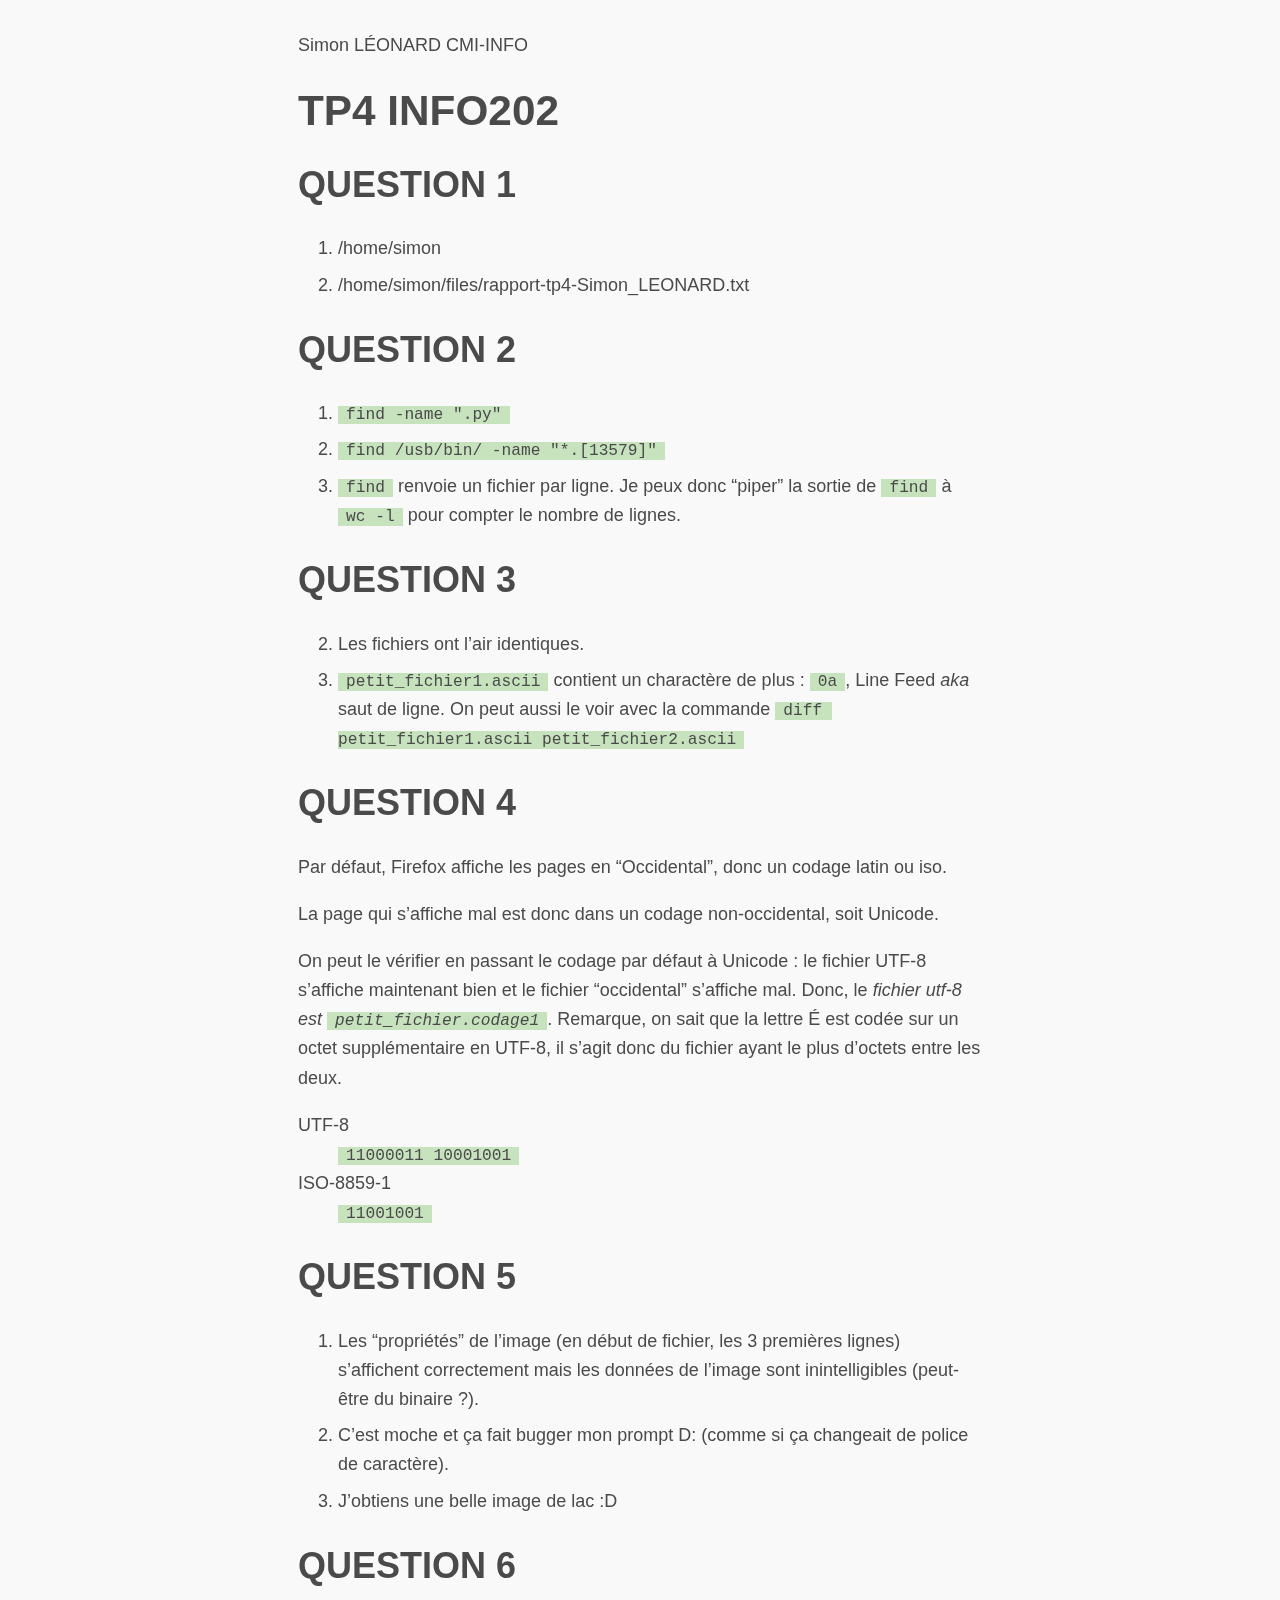
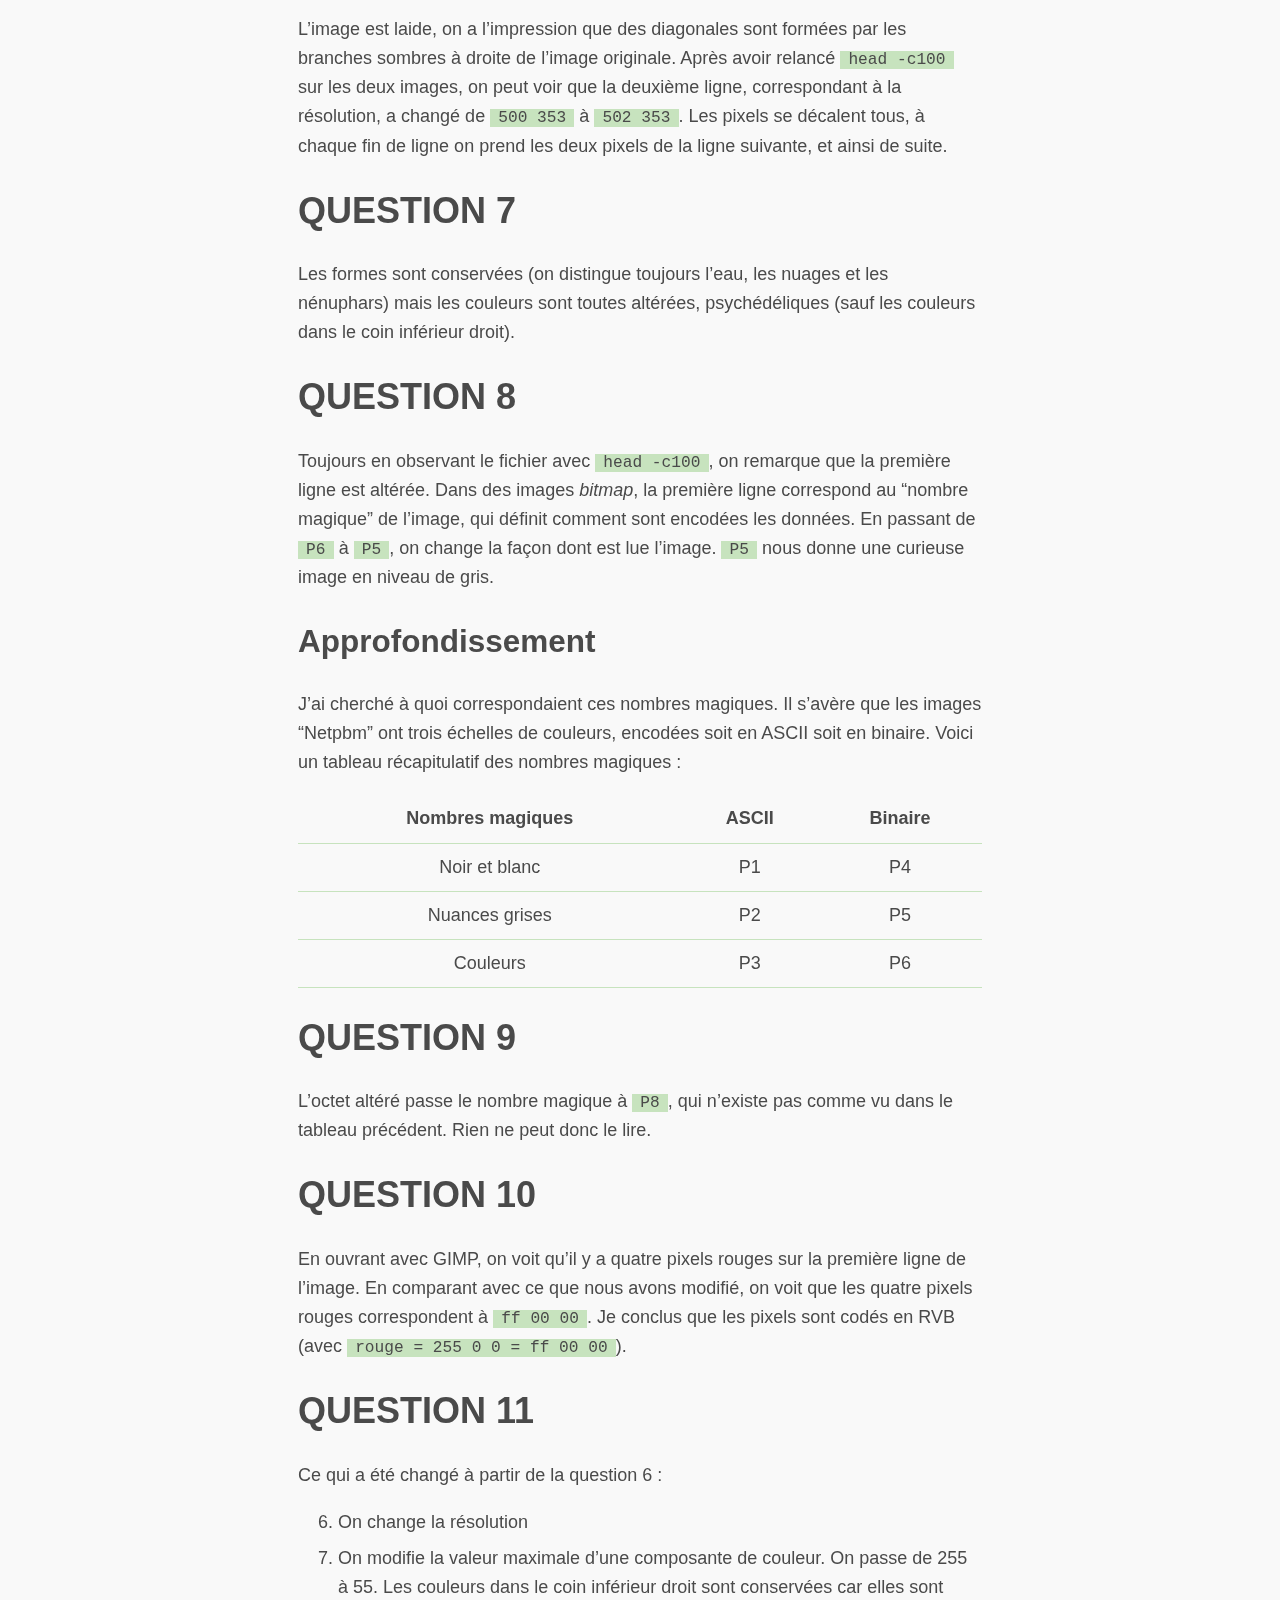
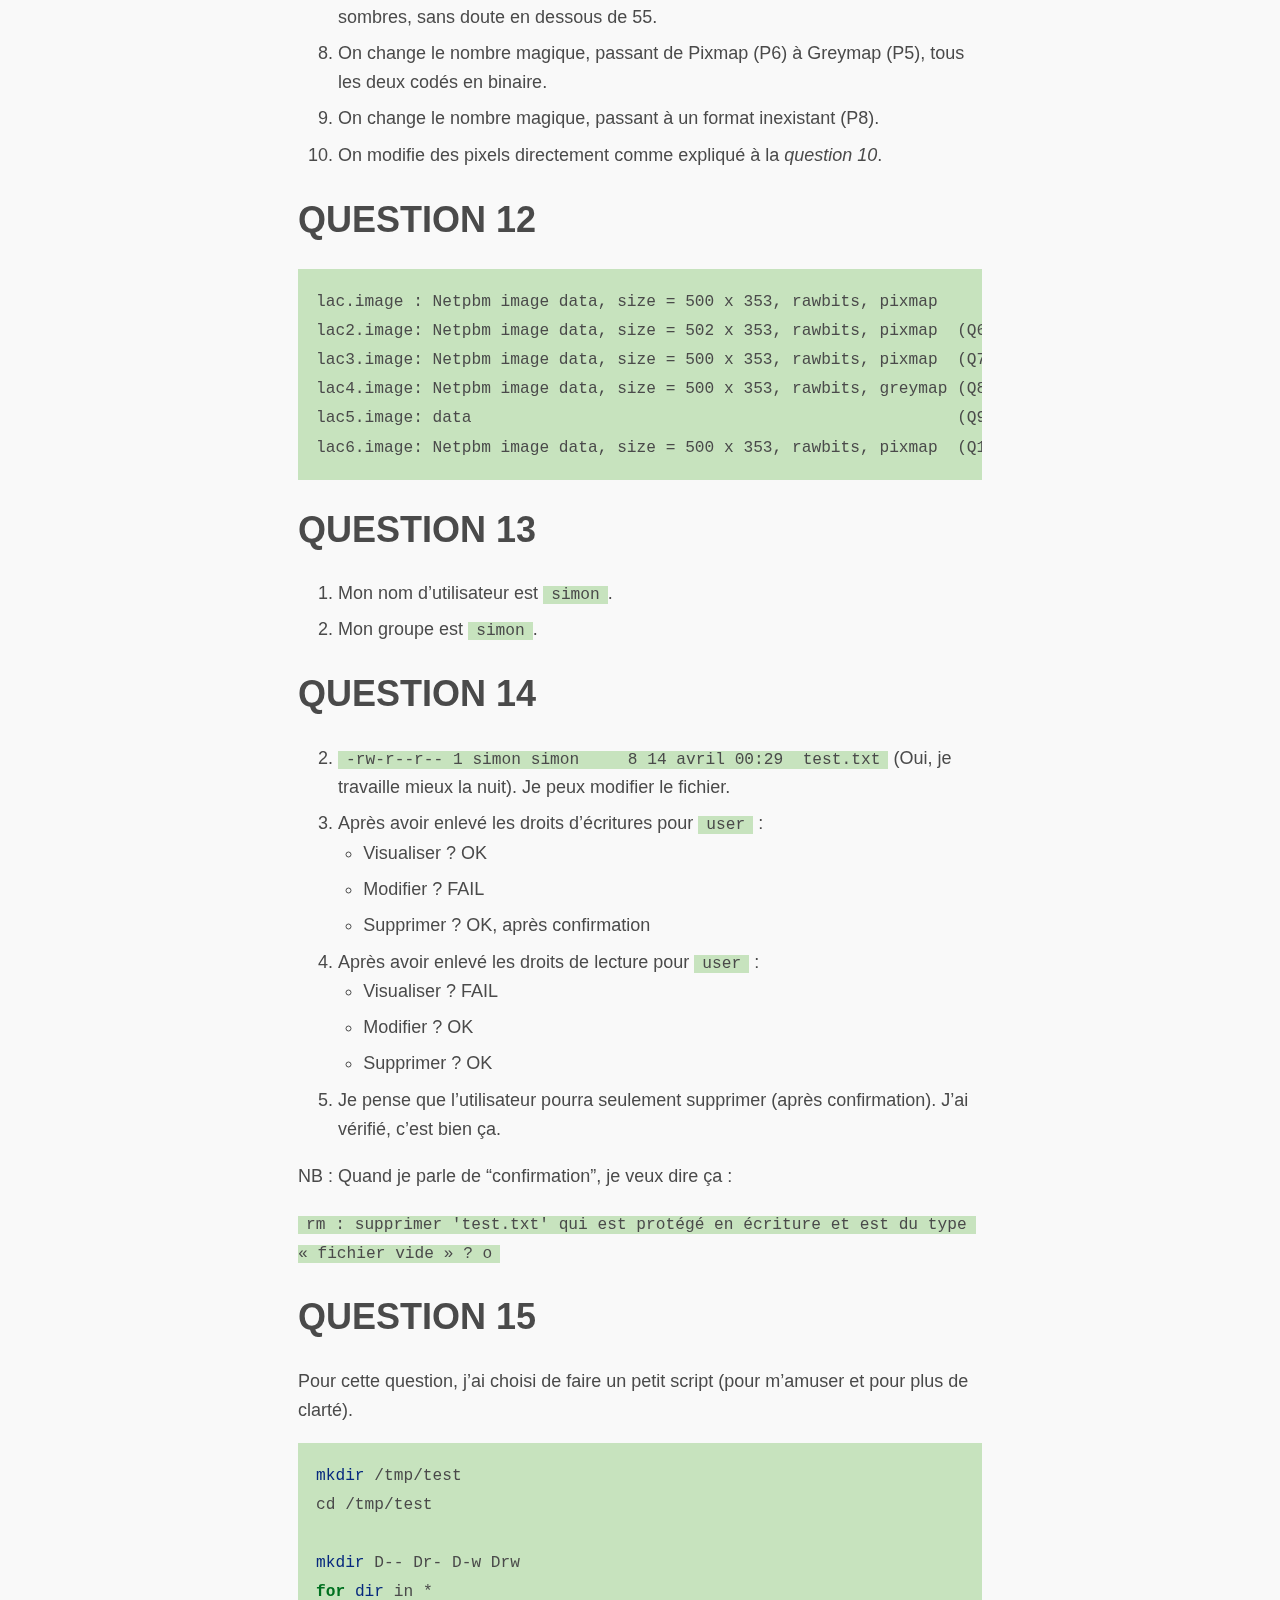
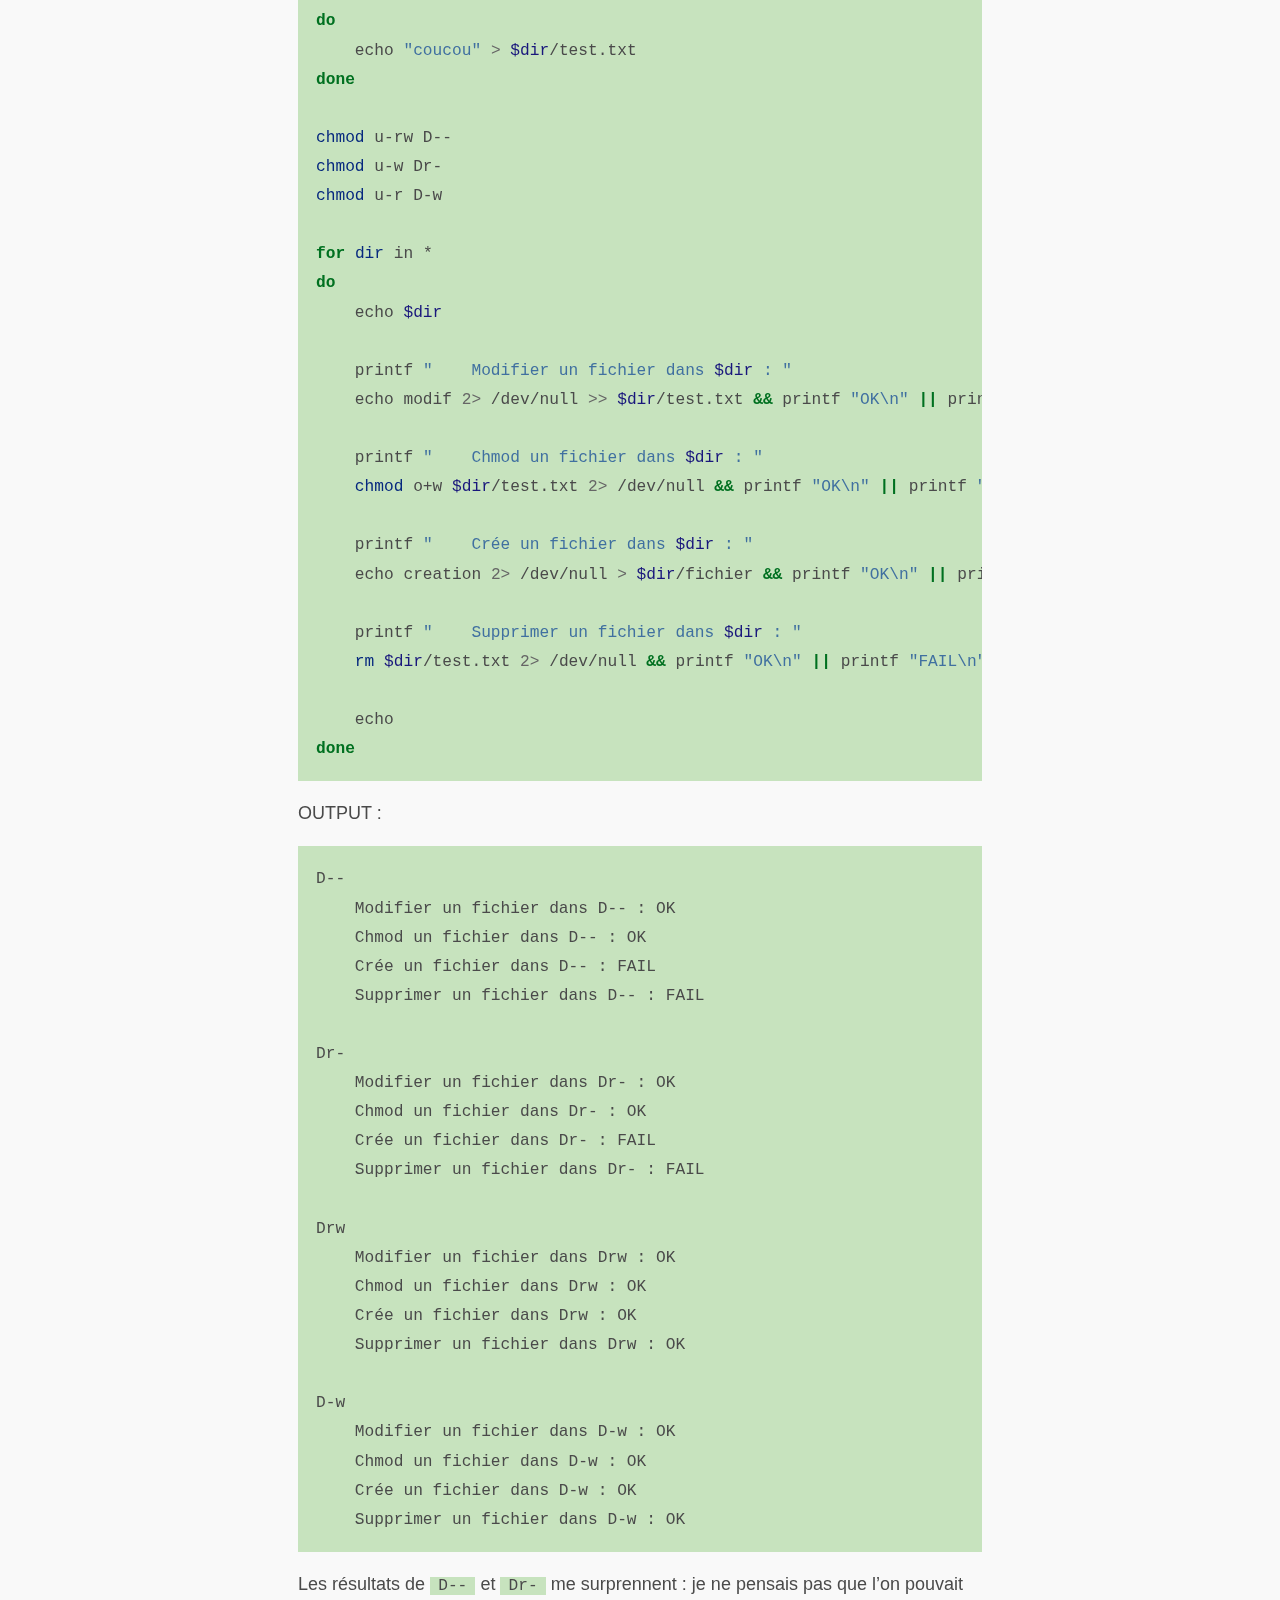
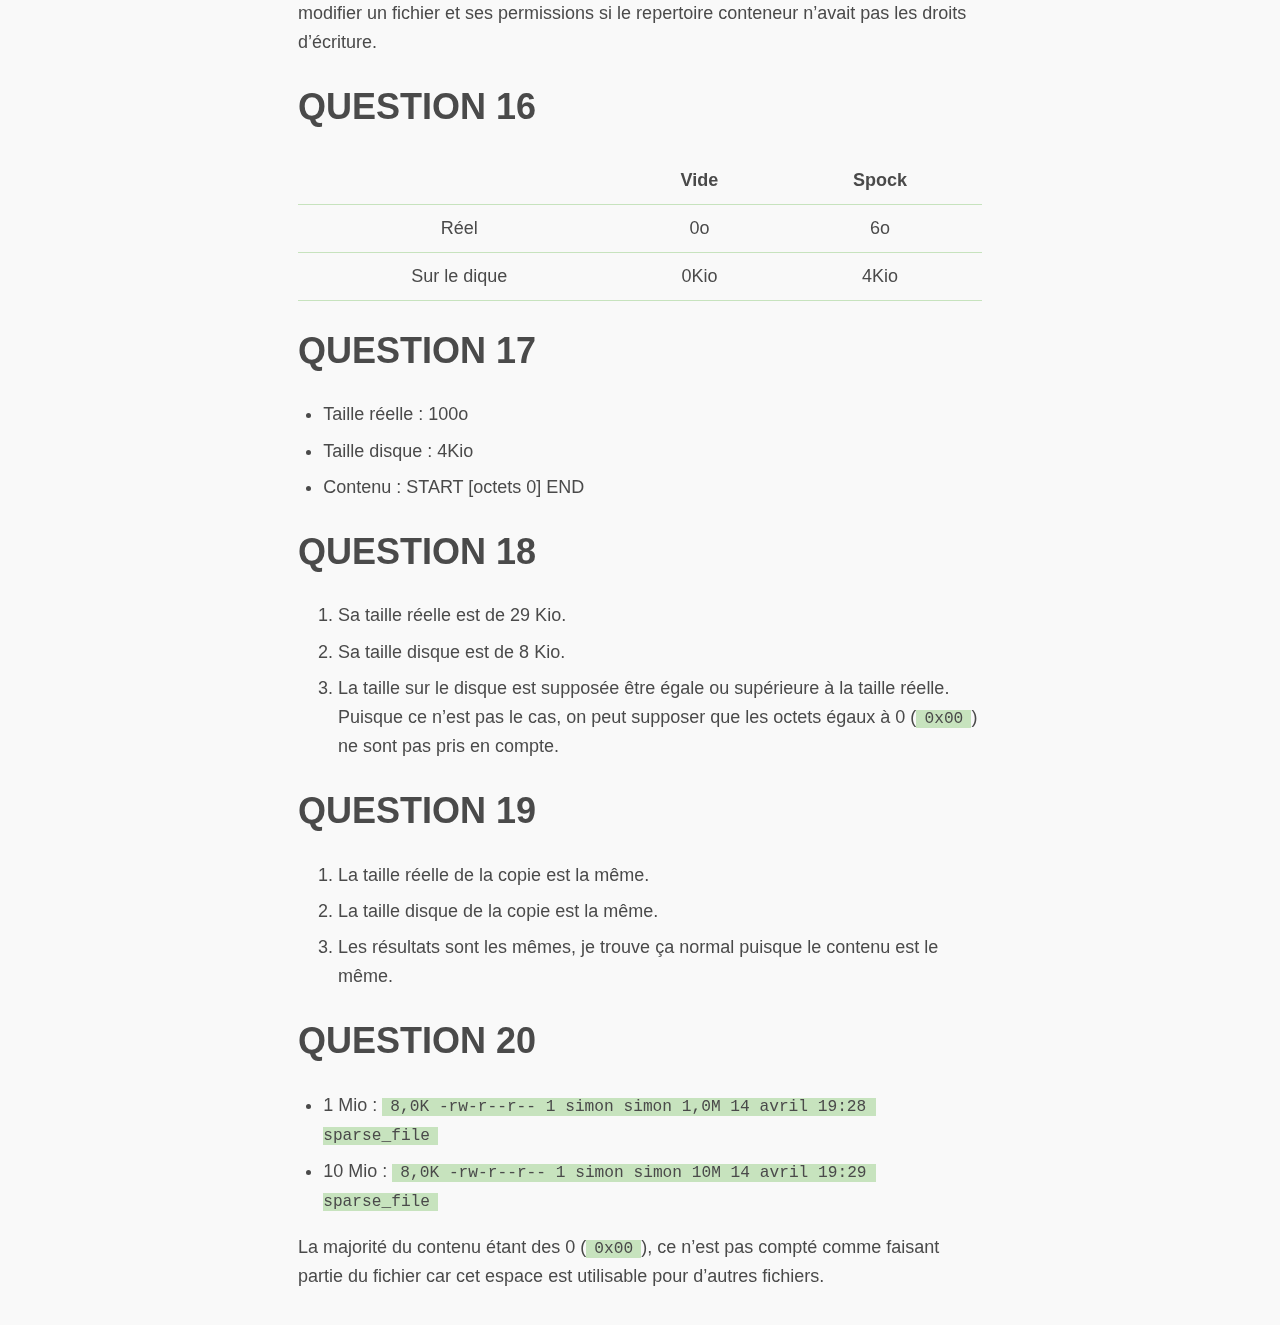
<file: CMI-L1S2/INFO202/TP4-INFO202/index.html>
<!DOCTYPE html>
<html xmlns="http://www.w3.org/1999/xhtml" lang="" xml:lang="">
<head>
  <meta charset="utf-8" />
  <meta name="generator" content="pandoc" />
  <meta name="viewport" content="width=device-width, initial-scale=1.0, user-scalable=yes" />
  <title>rapport-tp4-Simon_LEONARD</title>
  <style>
    code{white-space: pre-wrap;}
    span.smallcaps{font-variant: small-caps;}
    span.underline{text-decoration: underline;}
    div.column{display: inline-block; vertical-align: top; width: 50%;}
    div.hanging-indent{margin-left: 1.5em; text-indent: -1.5em;}
    ul.task-list{list-style: none;}
    pre > code.sourceCode { white-space: pre; position: relative; }
    pre > code.sourceCode > span { display: inline-block; line-height: 1.25; }
    pre > code.sourceCode > span:empty { height: 1.2em; }
    code.sourceCode > span { color: inherit; text-decoration: inherit; }
    div.sourceCode { margin: 1em 0; }
    pre.sourceCode { margin: 0; }
    @media screen {
    div.sourceCode { overflow: auto; }
    }
    @media print {
    pre > code.sourceCode { white-space: pre-wrap; }
    pre > code.sourceCode > span { text-indent: -5em; padding-left: 5em; }
    }
    pre.numberSource code
      { counter-reset: source-line 0; }
    pre.numberSource code > span
      { position: relative; left: -4em; counter-increment: source-line; }
    pre.numberSource code > span > a:first-child::before
      { content: counter(source-line);
        position: relative; left: -1em; text-align: right; vertical-align: baseline;
        border: none; display: inline-block;
        -webkit-touch-callout: none; -webkit-user-select: none;
        -khtml-user-select: none; -moz-user-select: none;
        -ms-user-select: none; user-select: none;
        padding: 0 4px; width: 4em;
        color: #aaaaaa;
      }
    pre.numberSource { margin-left: 3em; border-left: 1px solid #aaaaaa;  padding-left: 4px; }
    div.sourceCode
      {   }
    @media screen {
    pre > code.sourceCode > span > a:first-child::before { text-decoration: underline; }
    }
    code span.al { color: #ff0000; font-weight: bold; } /* Alert */
    code span.an { color: #60a0b0; font-weight: bold; font-style: italic; } /* Annotation */
    code span.at { color: #7d9029; } /* Attribute */
    code span.bn { color: #40a070; } /* BaseN */
    code span.bu { } /* BuiltIn */
    code span.cf { color: #007020; font-weight: bold; } /* ControlFlow */
    code span.ch { color: #4070a0; } /* Char */
    code span.cn { color: #880000; } /* Constant */
    code span.co { color: #60a0b0; font-style: italic; } /* Comment */
    code span.cv { color: #60a0b0; font-weight: bold; font-style: italic; } /* CommentVar */
    code span.do { color: #ba2121; font-style: italic; } /* Documentation */
    code span.dt { color: #902000; } /* DataType */
    code span.dv { color: #40a070; } /* DecVal */
    code span.er { color: #ff0000; font-weight: bold; } /* Error */
    code span.ex { } /* Extension */
    code span.fl { color: #40a070; } /* Float */
    code span.fu { color: #06287e; } /* Function */
    code span.im { } /* Import */
    code span.in { color: #60a0b0; font-weight: bold; font-style: italic; } /* Information */
    code span.kw { color: #007020; font-weight: bold; } /* Keyword */
    code span.op { color: #666666; } /* Operator */
    code span.ot { color: #007020; } /* Other */
    code span.pp { color: #bc7a00; } /* Preprocessor */
    code span.sc { color: #4070a0; } /* SpecialChar */
    code span.ss { color: #bb6688; } /* SpecialString */
    code span.st { color: #4070a0; } /* String */
    code span.va { color: #19177c; } /* Variable */
    code span.vs { color: #4070a0; } /* VerbatimString */
    code span.wa { color: #60a0b0; font-weight: bold; font-style: italic; } /* Warning */
    body { font-family: sans-serif; }
  </style>
  <link rel="stylesheet" href="sakura-earthly.css" />
  <!--[if lt IE 9]>
    <script src="//cdnjs.cloudflare.com/ajax/libs/html5shiv/3.7.3/html5shiv-printshiv.min.js"></script>
  <![endif]-->
</head>
<body>
<p>Simon LÉONARD CMI-INFO</p>
<h1 id="tp4-info202">TP4 INFO202</h1>
<h2 id="question-1">QUESTION 1</h2>
<ol type="1">
<li>/home/simon</li>
<li>/home/simon/files/rapport-tp4-Simon_LEONARD.txt</li>
</ol>
<h2 id="question-2">QUESTION 2</h2>
<ol type="1">
<li><code>find -name ".py"</code></li>
<li><code>find /usb/bin/ -name "*.[13579]"</code></li>
<li><code>find</code> renvoie un fichier par ligne. Je peux donc “piper” la sortie de <code>find</code> à <code>wc -l</code> pour compter le nombre de lignes.</li>
</ol>
<h2 id="question-3">QUESTION 3</h2>
<ol start="2" type="1">
<li>Les fichiers ont l’air identiques.</li>
<li><code>petit_fichier1.ascii</code> contient un charactère de plus : <code>0a</code>, Line Feed <em>aka</em> saut de ligne. On peut aussi le voir avec la commande <code>diff petit_fichier1.ascii petit_fichier2.ascii</code></li>
</ol>
<h2 id="question-4">QUESTION 4</h2>
<p>Par défaut, Firefox affiche les pages en “Occidental”, donc un codage latin ou iso.</p>
<p>La page qui s’affiche mal est donc dans un codage non-occidental, soit Unicode.</p>
<p>On peut le vérifier en passant le codage par défaut à Unicode : le fichier UTF-8 s’affiche maintenant bien et le fichier “occidental” s’affiche mal. Donc, le <em>fichier utf-8 est <code>petit_fichier.codage1</code></em>. Remarque, on sait que la lettre É est codée sur un octet supplémentaire en UTF-8, il s’agit donc du fichier ayant le plus d’octets entre les deux.</p>
<dl>
<dt>UTF-8</dt>
<dd><code>11000011 10001001</code>
</dd>
<dt>ISO-8859-1</dt>
<dd><code>11001001</code>
</dd>
</dl>
<h2 id="question-5">QUESTION 5</h2>
<ol type="1">
<li>Les “propriétés” de l’image (en début de fichier, les 3 premières lignes) s’affichent correctement mais les données de l’image sont inintelligibles (peut-être du binaire ?).</li>
<li>C’est moche et ça fait bugger mon prompt D: (comme si ça changeait de police de caractère).</li>
<li>J’obtiens une belle image de lac :D</li>
</ol>
<h2 id="question-6">QUESTION 6</h2>
<p>L’image est laide, on a l’impression que des diagonales sont formées par les branches sombres à droite de l’image originale. Après avoir relancé <code>head -c100</code> sur les deux images, on peut voir que la deuxième ligne, correspondant à la résolution, a changé de <code>500 353</code> à <code>502 353</code>. Les pixels se décalent tous, à chaque fin de ligne on prend les deux pixels de la ligne suivante, et ainsi de suite.</p>
<h2 id="question-7">QUESTION 7</h2>
<p>Les formes sont conservées (on distingue toujours l’eau, les nuages et les nénuphars) mais les couleurs sont toutes altérées, psychédéliques (sauf les couleurs dans le coin inférieur droit).</p>
<h2 id="question-8">QUESTION 8</h2>
<p>Toujours en observant le fichier avec <code>head -c100</code>, on remarque que la première ligne est altérée. Dans des images <em>bitmap</em>, la première ligne correspond au “nombre magique” de l’image, qui définit comment sont encodées les données. En passant de <code>P6</code> à <code>P5</code>, on change la façon dont est lue l’image. <code>P5</code> nous donne une curieuse image en niveau de gris.</p>
<h3 id="approfondissement">Approfondissement</h3>
<p>J’ai cherché à quoi correspondaient ces nombres magiques. Il s’avère que les images “Netpbm” ont trois échelles de couleurs, encodées soit en ASCII soit en binaire. Voici un tableau récapitulatif des nombres magiques :</p>
<table>
<thead>
<tr class="header">
<th style="text-align: center;">Nombres magiques</th>
<th style="text-align: center;">ASCII</th>
<th style="text-align: center;">Binaire</th>
</tr>
</thead>
<tbody>
<tr class="odd">
<td style="text-align: center;">Noir et blanc</td>
<td style="text-align: center;">P1</td>
<td style="text-align: center;">P4</td>
</tr>
<tr class="even">
<td style="text-align: center;">Nuances grises</td>
<td style="text-align: center;">P2</td>
<td style="text-align: center;">P5</td>
</tr>
<tr class="odd">
<td style="text-align: center;">Couleurs</td>
<td style="text-align: center;">P3</td>
<td style="text-align: center;">P6</td>
</tr>
</tbody>
</table>
<h2 id="question-9">QUESTION 9</h2>
<p>L’octet altéré passe le nombre magique à <code>P8</code>, qui n’existe pas comme vu dans le tableau précédent. Rien ne peut donc le lire.</p>
<h2 id="question-10">QUESTION 10</h2>
<p>En ouvrant avec GIMP, on voit qu’il y a quatre pixels rouges sur la première ligne de l’image. En comparant avec ce que nous avons modifié, on voit que les quatre pixels rouges correspondent à <code>ff 00 00</code>. Je conclus que les pixels sont codés en RVB (avec <code>rouge = 255 0 0 = ff 00 00</code>).</p>
<h2 id="question-11">QUESTION 11</h2>
<p>Ce qui a été changé à partir de la question 6 :</p>
<ol start="6" type="1">
<li>On change la résolution</li>
<li>On modifie la valeur maximale d’une composante de couleur. On passe de 255 à 55. Les couleurs dans le coin inférieur droit sont conservées car elles sont sombres, sans doute en dessous de 55.</li>
<li>On change le nombre magique, passant de Pixmap (P6) à Greymap (P5), tous les deux codés en binaire.</li>
<li>On change le nombre magique, passant à un format inexistant (P8).</li>
<li>On modifie des pixels directement comme expliqué à la <em>question 10</em>.</li>
</ol>
<h2 id="question-12">QUESTION 12</h2>
<pre><code>lac.image : Netpbm image data, size = 500 x 353, rawbits, pixmap
lac2.image: Netpbm image data, size = 502 x 353, rawbits, pixmap  (Q6)
lac3.image: Netpbm image data, size = 500 x 353, rawbits, pixmap  (Q7)
lac4.image: Netpbm image data, size = 500 x 353, rawbits, greymap (Q8)
lac5.image: data                                                  (Q9)
lac6.image: Netpbm image data, size = 500 x 353, rawbits, pixmap  (Q10)</code></pre>
<h2 id="question-13">QUESTION 13</h2>
<ol type="1">
<li>Mon nom d’utilisateur est <code>simon</code>.</li>
<li>Mon groupe est <code>simon</code>.</li>
</ol>
<h2 id="question-14">QUESTION 14</h2>
<ol start="2" type="1">
<li><code>-rw-r--r-- 1 simon simon     8 14 avril 00:29  test.txt</code> (Oui, je travaille mieux la nuit). Je peux modifier le fichier.</li>
<li>Après avoir enlevé les droits d’écritures pour <code>user</code> :
<ul>
<li>Visualiser ? OK</li>
<li>Modifier ? FAIL</li>
<li>Supprimer ? OK, après confirmation</li>
</ul></li>
<li>Après avoir enlevé les droits de lecture pour <code>user</code> :
<ul>
<li>Visualiser ? FAIL</li>
<li>Modifier ? OK</li>
<li>Supprimer ? OK</li>
</ul></li>
<li>Je pense que l’utilisateur pourra seulement supprimer (après confirmation). J’ai vérifié, c’est bien ça.</li>
</ol>
<p>NB : Quand je parle de “confirmation”, je veux dire ça :</p>
<p><code>rm : supprimer 'test.txt' qui est protégé en écriture et est du type « fichier vide » ? o</code></p>
<h2 id="question-15">QUESTION 15</h2>
<p>Pour cette question, j’ai choisi de faire un petit script (pour m’amuser et pour plus de clarté).</p>
<div class="sourceCode" id="cb2"><pre class="sourceCode bash"><code class="sourceCode bash"><span id="cb2-1"><a href="#cb2-1"></a><span class="fu">mkdir</span> /tmp/test</span>
<span id="cb2-2"><a href="#cb2-2"></a><span class="bu">cd</span> /tmp/test</span>
<span id="cb2-3"><a href="#cb2-3"></a></span>
<span id="cb2-4"><a href="#cb2-4"></a><span class="fu">mkdir</span> D-- Dr- D-w Drw</span>
<span id="cb2-5"><a href="#cb2-5"></a><span class="kw">for</span> <span class="fu">dir</span> in *</span>
<span id="cb2-6"><a href="#cb2-6"></a><span class="kw">do</span></span>
<span id="cb2-7"><a href="#cb2-7"></a>    <span class="bu">echo</span> <span class="st">&quot;coucou&quot;</span> <span class="op">&gt;</span> <span class="va">$dir</span>/test.txt</span>
<span id="cb2-8"><a href="#cb2-8"></a><span class="kw">done</span></span>
<span id="cb2-9"><a href="#cb2-9"></a></span>
<span id="cb2-10"><a href="#cb2-10"></a><span class="fu">chmod</span> u-rw D--</span>
<span id="cb2-11"><a href="#cb2-11"></a><span class="fu">chmod</span> u-w Dr-</span>
<span id="cb2-12"><a href="#cb2-12"></a><span class="fu">chmod</span> u-r D-w</span>
<span id="cb2-13"><a href="#cb2-13"></a></span>
<span id="cb2-14"><a href="#cb2-14"></a><span class="kw">for</span> <span class="fu">dir</span> in *</span>
<span id="cb2-15"><a href="#cb2-15"></a><span class="kw">do</span></span>
<span id="cb2-16"><a href="#cb2-16"></a>    <span class="bu">echo</span> <span class="va">$dir</span></span>
<span id="cb2-17"><a href="#cb2-17"></a></span>
<span id="cb2-18"><a href="#cb2-18"></a>    <span class="bu">printf</span> <span class="st">&quot;    Modifier un fichier dans </span><span class="va">$dir</span><span class="st"> : &quot;</span></span>
<span id="cb2-19"><a href="#cb2-19"></a>    <span class="bu">echo</span> modif <span class="op">2&gt;</span> /dev/null <span class="op">&gt;&gt;</span> <span class="va">$dir</span>/test.txt <span class="kw">&amp;&amp;</span> <span class="bu">printf</span> <span class="st">&quot;OK\n&quot;</span> <span class="kw">||</span> <span class="bu">printf</span> <span class="st">&quot;FAIL\n&quot;</span></span>
<span id="cb2-20"><a href="#cb2-20"></a></span>
<span id="cb2-21"><a href="#cb2-21"></a>    <span class="bu">printf</span> <span class="st">&quot;    Chmod un fichier dans </span><span class="va">$dir</span><span class="st"> : &quot;</span></span>
<span id="cb2-22"><a href="#cb2-22"></a>    <span class="fu">chmod</span> o+w <span class="va">$dir</span>/test.txt <span class="op">2&gt;</span> /dev/null <span class="kw">&amp;&amp;</span> <span class="bu">printf</span> <span class="st">&quot;OK\n&quot;</span> <span class="kw">||</span> <span class="bu">printf</span> <span class="st">&quot;FAIL\n&quot;</span></span>
<span id="cb2-23"><a href="#cb2-23"></a></span>
<span id="cb2-24"><a href="#cb2-24"></a>    <span class="bu">printf</span> <span class="st">&quot;    Crée un fichier dans </span><span class="va">$dir</span><span class="st"> : &quot;</span></span>
<span id="cb2-25"><a href="#cb2-25"></a>    <span class="bu">echo</span> creation <span class="op">2&gt;</span> /dev/null <span class="op">&gt;</span> <span class="va">$dir</span>/fichier <span class="kw">&amp;&amp;</span> <span class="bu">printf</span> <span class="st">&quot;OK\n&quot;</span> <span class="kw">||</span> <span class="bu">printf</span> <span class="st">&quot;FAIL\n&quot;</span></span>
<span id="cb2-26"><a href="#cb2-26"></a></span>
<span id="cb2-27"><a href="#cb2-27"></a>    <span class="bu">printf</span> <span class="st">&quot;    Supprimer un fichier dans </span><span class="va">$dir</span><span class="st"> : &quot;</span></span>
<span id="cb2-28"><a href="#cb2-28"></a>    <span class="fu">rm</span> <span class="va">$dir</span>/test.txt <span class="op">2&gt;</span> /dev/null <span class="kw">&amp;&amp;</span> <span class="bu">printf</span> <span class="st">&quot;OK\n&quot;</span> <span class="kw">||</span> <span class="bu">printf</span> <span class="st">&quot;FAIL\n&quot;</span></span>
<span id="cb2-29"><a href="#cb2-29"></a></span>
<span id="cb2-30"><a href="#cb2-30"></a>    <span class="bu">echo</span></span>
<span id="cb2-31"><a href="#cb2-31"></a><span class="kw">done</span></span></code></pre></div>
<p>OUTPUT :</p>
<pre><code>D--
    Modifier un fichier dans D-- : OK
    Chmod un fichier dans D-- : OK
    Crée un fichier dans D-- : FAIL
    Supprimer un fichier dans D-- : FAIL

Dr-
    Modifier un fichier dans Dr- : OK
    Chmod un fichier dans Dr- : OK
    Crée un fichier dans Dr- : FAIL
    Supprimer un fichier dans Dr- : FAIL

Drw
    Modifier un fichier dans Drw : OK
    Chmod un fichier dans Drw : OK
    Crée un fichier dans Drw : OK
    Supprimer un fichier dans Drw : OK

D-w
    Modifier un fichier dans D-w : OK
    Chmod un fichier dans D-w : OK
    Crée un fichier dans D-w : OK
    Supprimer un fichier dans D-w : OK</code></pre>
<p>Les résultats de <code>D--</code> et <code>Dr-</code> me surprennent : je ne pensais pas que l’on pouvait modifier un fichier et ses permissions si le repertoire conteneur n’avait pas les droits d’écriture.</p>
<h2 id="question-16">QUESTION 16</h2>
<table>
<thead>
<tr class="header">
<th style="text-align: center;"></th>
<th style="text-align: center;">Vide</th>
<th style="text-align: center;">Spock</th>
</tr>
</thead>
<tbody>
<tr class="odd">
<td style="text-align: center;">Réel</td>
<td style="text-align: center;">0o</td>
<td style="text-align: center;">6o</td>
</tr>
<tr class="even">
<td style="text-align: center;">Sur le dique</td>
<td style="text-align: center;">0Kio</td>
<td style="text-align: center;">4Kio</td>
</tr>
</tbody>
</table>
<h2 id="question-17">QUESTION 17</h2>
<ul>
<li>Taille réelle : 100o</li>
<li>Taille disque : 4Kio</li>
<li>Contenu : START [octets 0] END</li>
</ul>
<h2 id="question-18">QUESTION 18</h2>
<ol type="1">
<li>Sa taille réelle est de 29 Kio.</li>
<li>Sa taille disque est de 8 Kio.</li>
<li>La taille sur le disque est supposée être égale ou supérieure à la taille réelle. Puisque ce n’est pas le cas, on peut supposer que les octets égaux à 0 (<code>0x00</code>) ne sont pas pris en compte.</li>
</ol>
<h2 id="question-19">QUESTION 19</h2>
<ol type="1">
<li>La taille réelle de la copie est la même.</li>
<li>La taille disque de la copie est la même.</li>
<li>Les résultats sont les mêmes, je trouve ça normal puisque le contenu est le même.</li>
</ol>
<h2 id="question-20">QUESTION 20</h2>
<ul>
<li>1 Mio : <code>8,0K -rw-r--r-- 1 simon simon 1,0M 14 avril 19:28 sparse_file</code></li>
<li>10 Mio : <code>8,0K -rw-r--r-- 1 simon simon 10M 14 avril 19:29 sparse_file</code></li>
</ul>
<p>La majorité du contenu étant des 0 (<code>0x00</code>), ce n’est pas compté comme faisant partie du fichier car cet espace est utilisable pour d’autres fichiers.</p>
</body>
</html>
</file>
<file: CMI-L1S2/INFO202/TP4-INFO202/sakura-earthly.css>
/* Sakura.css v1.0.0
 * ================
 * Minimal css theme.
 * Project: https://github.com/oxalorg/sakura
 */
/* Body */
html {
  font-size: 62.5%;
  font-family: serif; }

body {
  font-size: 1.8rem;
  line-height: 1.618;
  max-width: 38em;
  margin: auto;
  color: #4a4a4a;
  background-color: #f9f9f9;
  padding: 13px; }

@media (max-width: 684px) {
  body {
    font-size: 1.53rem; } }

@media (max-width: 382px) {
  body {
    font-size: 1.35rem; } }

h1, h2, h3, h4, h5, h6 {
  line-height: 1.1;
  font-family: Verdana, Geneva, sans-serif;
  font-weight: 700;
  overflow-wrap: break-word;
  word-wrap: break-word;
  -ms-word-break: break-all;
  word-break: break-word;
  -ms-hyphens: auto;
  -moz-hyphens: auto;
  -webkit-hyphens: auto;
  hyphens: auto; }

h1 {
  font-size: 2.35em; }

h2 {
  font-size: 2.00em; }

h3 {
  font-size: 1.75em; }

h4 {
  font-size: 1.5em; }

h5 {
  font-size: 1.25em; }

h6 {
  font-size: 1em; }

small, sub, sup {
  font-size: 75%; }

hr {
  border-color: #338618; }

a {
  text-decoration: none;
  color: #338618; }
  a:hover {
    color: #5e5e5e;
    border-bottom: 2px solid #4a4a4a; }

ul {
  padding-left: 1.4em; }

li {
  margin-bottom: 0.4em; }

blockquote {
  font-style: italic;
  margin-left: 1.5em;
  padding-left: 1em;
  border-left: 3px solid #338618; }

img {
  height: auto;
  max-width: 100%; }

/* Pre and Code */
pre {
  background-color: #C7E3BE;
  display: block;
  padding: 1em;
  overflow-x: auto; }

code {
  font-size: 0.9em;
  padding: 0 0.5em;
  background-color: #C7E3BE;
  white-space: pre-wrap; }

pre > code {
  padding: 0;
  background-color: transparent;
  white-space: pre; }

/* Tables */
table {
  text-align: justify;
  width: 100%;
  border-collapse: collapse; }

td, th {
  padding: 0.5em;
  border-bottom: 1px solid #C7E3BE; }

/* Buttons, forms and input */
input, textarea {
  border: 1px solid #4a4a4a; }
  input:focus, textarea:focus {
    border: 1px solid #338618; }

textarea {
  width: 100%; }

.button, button, input[type="submit"], input[type="reset"], input[type="button"] {
  display: inline-block;
  padding: 5px 10px;
  text-align: center;
  text-decoration: none;
  white-space: nowrap;
  background-color: #338618;
  color: #f9f9f9;
  border-radius: 1px;
  border: 1px solid #338618;
  cursor: pointer;
  box-sizing: border-box; }
  .button[disabled], button[disabled], input[type="submit"][disabled], input[type="reset"][disabled], input[type="button"][disabled] {
    cursor: default;
    opacity: .5; }
  .button:focus, .button:hover, button:focus, button:hover, input[type="submit"]:focus, input[type="submit"]:hover, input[type="reset"]:focus, input[type="reset"]:hover, input[type="button"]:focus, input[type="button"]:hover {
    background-color: #5e5e5e;
    border-color: #5e5e5e;
    color: #f9f9f9;
    outline: 0; }

textarea, select, input[type] {
  color: #4a4a4a;
  padding: 6px 10px;
  /* The 6px vertically centers text on FF, ignored by Webkit */
  margin-bottom: 10px;
  background-color: #C7E3BE;
  border: 1px solid #C7E3BE;
  border-radius: 4px;
  box-shadow: none;
  box-sizing: border-box; }
  textarea:focus, select:focus, input[type]:focus {
    border: 1px solid #338618;
    outline: 0; }

input[type="checkbox"]:focus {
  outline: 1px dotted #338618; }

label, legend, fieldset {
  display: block;
  margin-bottom: .5rem;
  font-weight: 600; }
</file>
